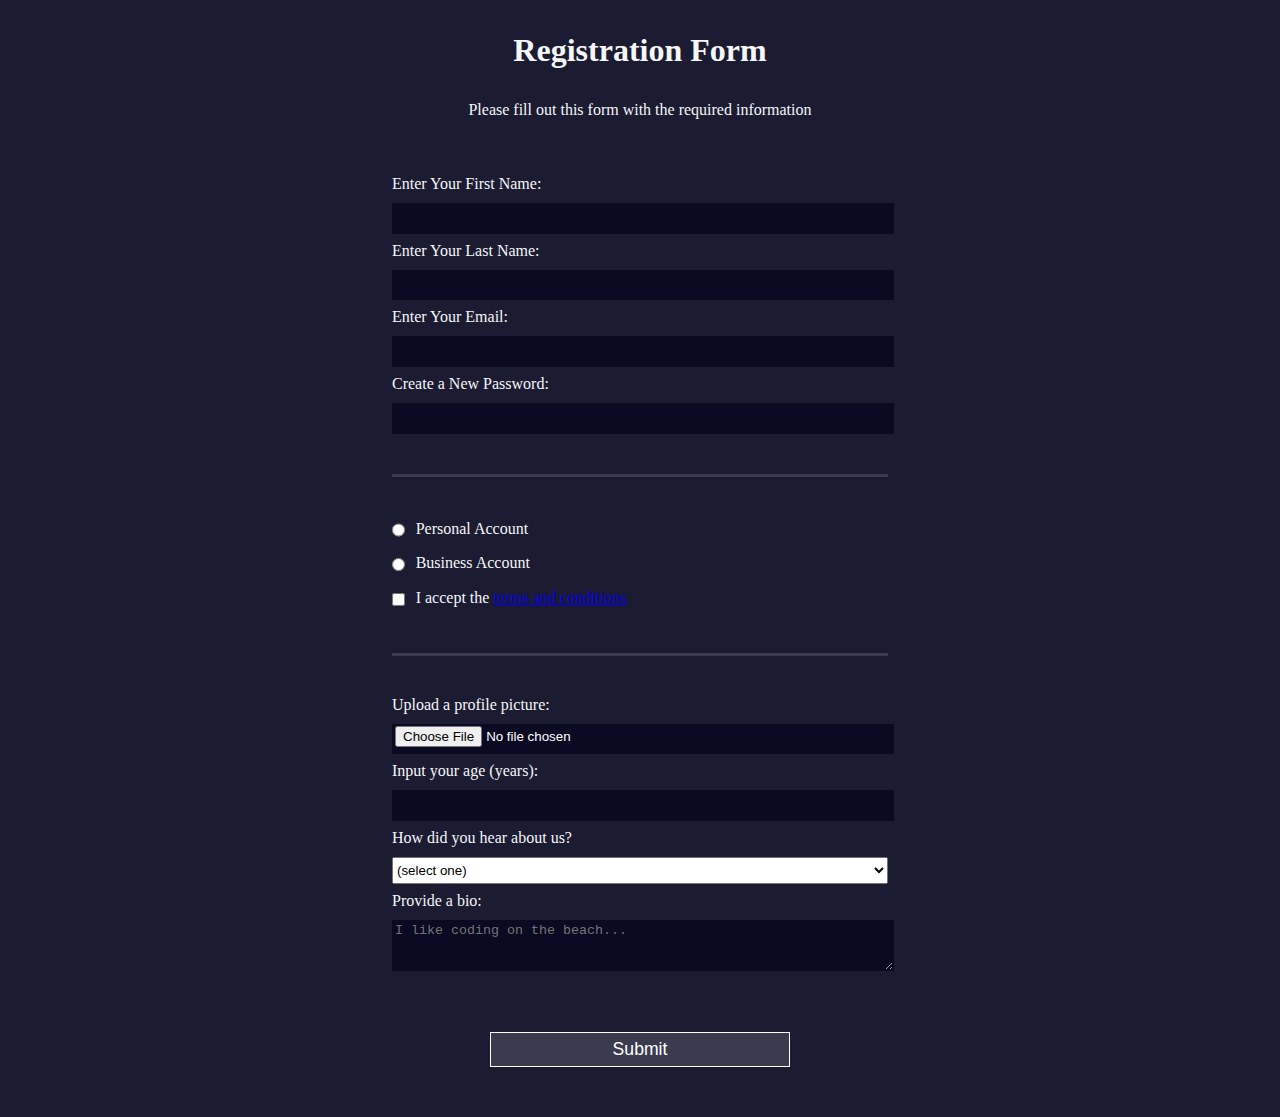
<file: unidad-01/form-registro/index.html>
<!DOCTYPE html>
<html lang="en">

<head>
    <meta charset="UTF-8">
    <title>Registration Form</title>
    <link rel="stylesheet" href="../form-registro/styles.css" />
</head>

<body>
    <h1>Registration Form</h1>
    <p>Please fill out this form with the required information</p>
    <form method="post" action='https://register-demo.freecodecamp.org'>
        <fieldset>
            <label for="first-name">Enter Your First Name: <input id="first-name" name="first-name" type="text"
                    required /></label>
            <label for="last-name">Enter Your Last Name: <input id="last-name" name="last-name" type="text"
                    required /></label>
            <label for="email">Enter Your Email: <input id="email" name="email" type="email" required /></label>
            <label for="new-password">Create a New Password: <input id="new-password" name="new-password"
                    type="password" pattern="[a-z0-5]{8,}" required /></label>
        </fieldset>
        <fieldset>
            <label for="personal-account"><input id="personal-account" type="radio" name="account-type"
                    class="inline" /> Personal Account</label>
            <label for="business-account"><input id="business-account" type="radio" name="account-type"
                    class="inline" /> Business Account</label>
            <label for="terms-and-conditions">
                <input id="terms-and-conditions" type="checkbox" required name="terms-and-conditions" class="inline" />
                I accept the <a href="https://www.freecodecamp.org/news/terms-of-service/">terms and conditions</a>
            </label>
        </fieldset>
        <fieldset>
            <label for="profile-picture">Upload a profile picture: <input id="profile-picture" type="file"
                    name="file" /></label>
            <label for="age">Input your age (years): <input id="age" type="number" name="age" min="13"
                    max="120" /></label>
            <label for="referrer">How did you hear about us?
                <select id="referrer" name="referrer">
                    <option value="">(select one)</option>
                    <option value="1">freeCodeCamp News</option>
                    <option value="2">freeCodeCamp YouTube Channel</option>
                    <option value="3">freeCodeCamp Forum</option>
                    <option value="4">Other</option>
                </select>
            </label>
            <label for="bio">Provide a bio:
                <textarea id="bio" name="bio" rows="3" cols="30" placeholder="I like coding on the beach..."></textarea>
            </label>
        </fieldset>
        <input type="submit" value="Submit" />
    </form>
</body>

</html>
</file>
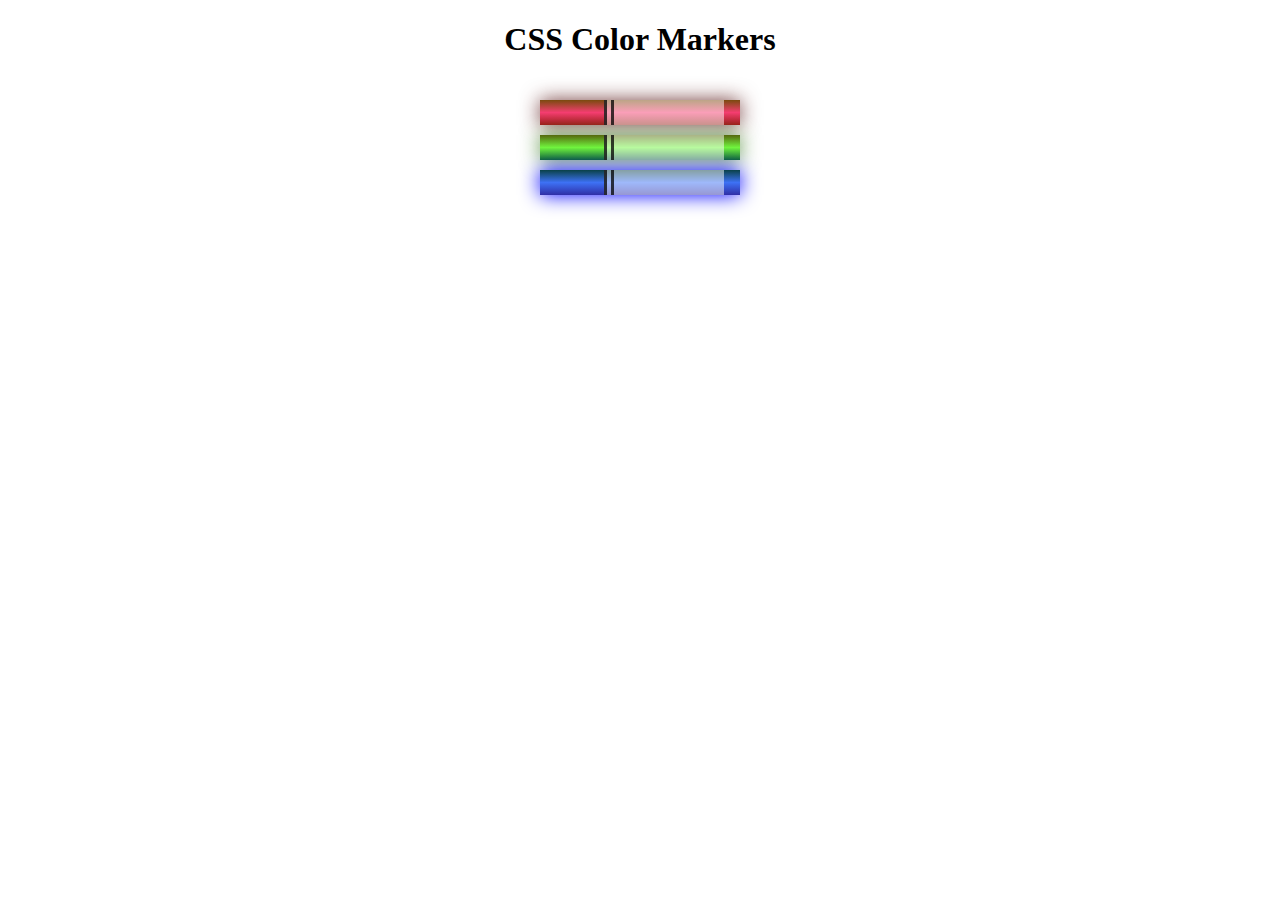
<file: unidad-01/marcadores-color/index.html>
<!DOCTYPE html>
<html lang="en">

<head>
    <meta charset="utf-8">
    <meta name="viewport" content="width=device-width, initial-scale=1.0">
    <title>Colored Markers</title>
    <link rel="stylesheet" href="../marcadores-color/styles.css">
</head>

<body>
    <h1>CSS Color Markers</h1>
    <div class="container">
        <div class="marker red">
            <div class="cap"></div>
            <div class="sleeve"></div>
        </div>
        <div class="marker green">
            <div class="cap"></div>
            <div class="sleeve"></div>
        </div>
        <div class="marker blue">
            <div class="cap"></div>
            <div class="sleeve"></div>
        </div>
    </div>
</body>

</html>
</file>
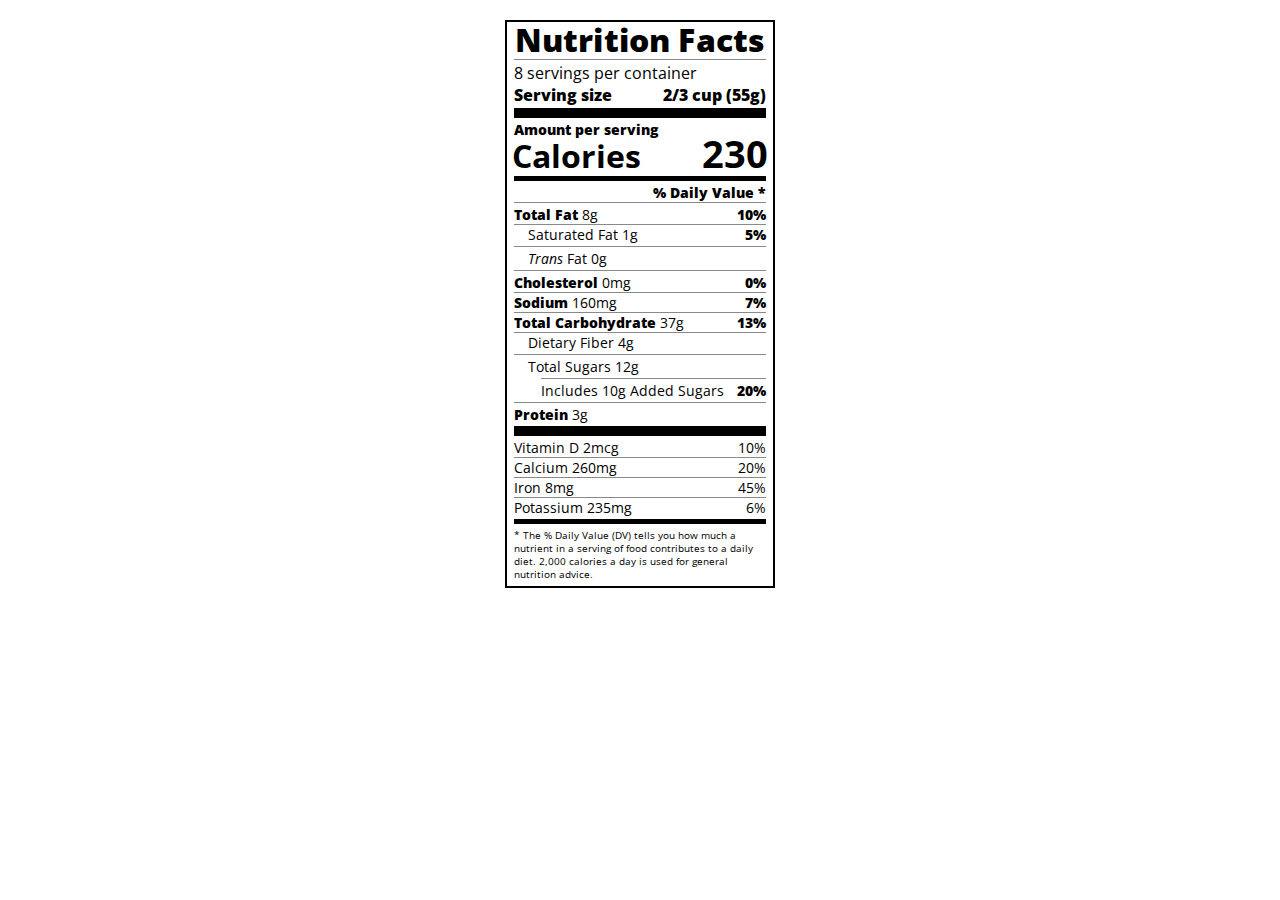
<file: unidad-02/etiqueta-nutricional/index.html>
<!DOCTYPE html>
<html lang="en">

<head>
    <meta charset="UTF-8">
    <title>Nutrition Label</title>
    <link href="https://fonts.googleapis.com/css?family=Open+Sans:400,700,800" rel="stylesheet">
    <link href="../etiqueta-nutricional/styles.css" rel="stylesheet">
</head>

<body>
    <div class="label">
        <header>
            <h1 class="bold">Nutrition Facts</h1>
            <div class="divider"></div>
            <p>8 servings per container</p>
            <p class="bold">Serving size <span class="right">2/3 cup (55g)</span></p>
        </header>
        <div class="divider lg"></div>
        <div class="calories-info">
            <p class="bold sm-text">Amount per serving</p>
            <h1>Calories <span class="right">230</span></h1>
        </div>
        <div class="divider md"></div>
        <div class="daily-value sm-text">
            <p class="right bold no-divider">% Daily Value *</p>
            <div class="divider"></div>
            <p><span class="bold">Total Fat</span> 8g <span class="bold right">10%</span></p>
            <p class="indent no-divider">Saturated Fat 1g <span class="bold right">5%</span></p>
            <div class="divider"></div>
            <p class="indent no-divider"><i>Trans</i> Fat 0g</p>
            <div class="divider"></div>
            <p><span class="bold">Cholesterol</span> 0mg <span class="right bold">0%</span></p>
            <p><span class="bold">Sodium</span> 160mg <span class="right bold">7%</span></p>
            <p><span class="bold">Total Carbohydrate</span> 37g <span class="right bold">13%</span></p>
            <p class="indent no-divider">Dietary Fiber 4g</p>
            <div class="divider"></div>
            <p class="indent no-divider">Total Sugars 12g</p>
            <div class="divider dbl-indent"></div>
            <p class="dbl-indent no-divider">Includes 10g Added Sugars <span class="right bold">20%</span>
            <div class="divider"></div>
            <p class="no-divider"><span class="bold">Protein</span> 3g</p>
            <div class="divider lg"></div>
            <p>Vitamin D 2mcg <span class="right">10%</span></p>
            <p>Calcium 260mg <span class="right">20%</span></p>
            <p>Iron 8mg <span class="right">45%</span></p>
            <p class="no-divider">Potassium 235mg <span class="right">6%</span></p>
        </div>
        <div class="divider md"></div>
        <p class="note">* The % Daily Value (DV) tells you how much a nutrient in a serving of food contributes to a
            daily diet. 2,000 calories a day is used for general nutrition advice.</p>
    </div>
</body>

</html>
</file>
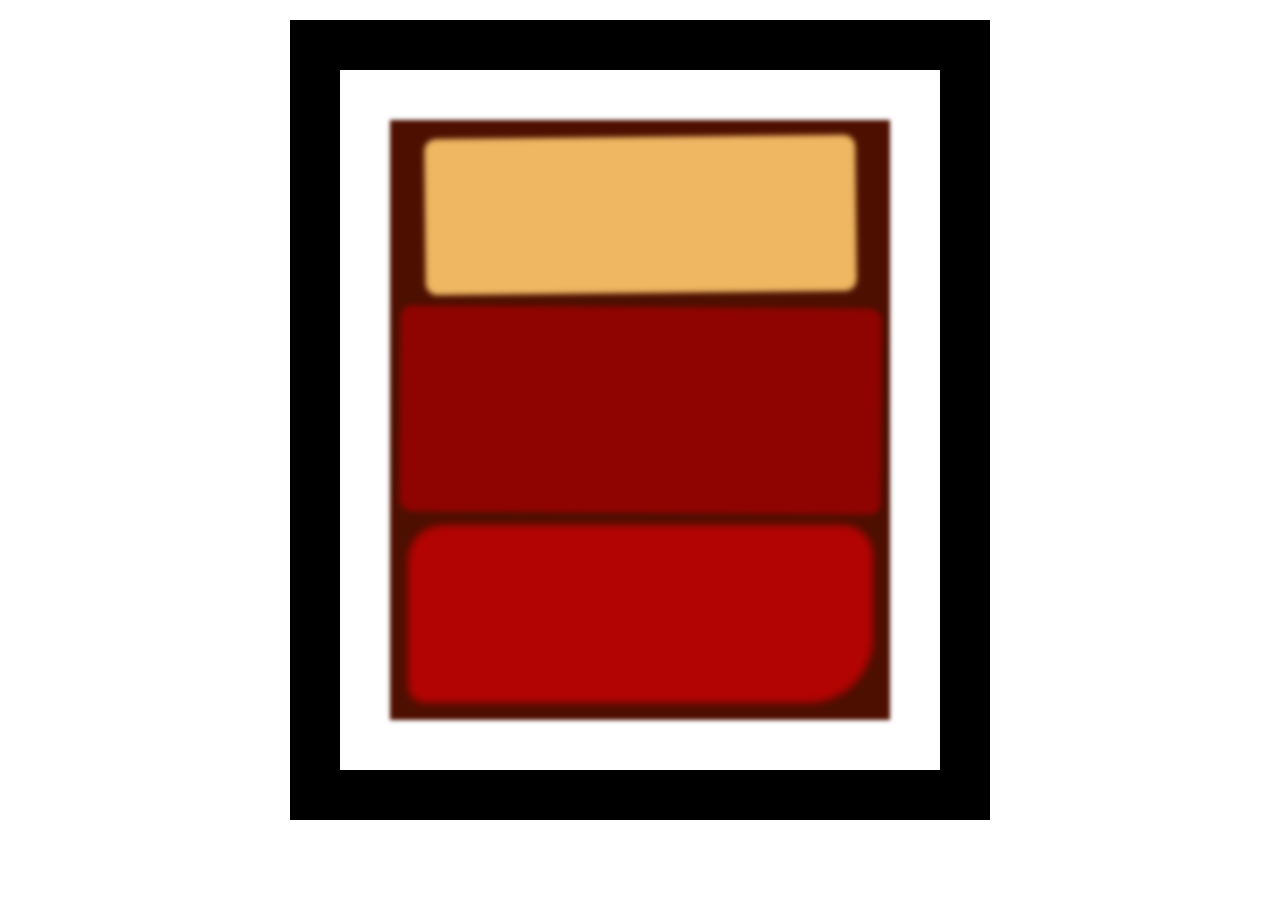
<file: unidad-02/pintura-rothko/index.html>
<!DOCTYPE html>
<html lang="en">

<head>
    <meta charset="UTF-8">
    <title>Rothko Painting</title>
    <link href="../pintura-rothko/styles.css" rel="stylesheet">
</head>

<body>
    <div class="frame">
        <div class="canvas">
            <div class="one"></div>
            <div class="two"></div>
            <div class="three"></div>
        </div>
    </div>
</body>

</html>
</file>
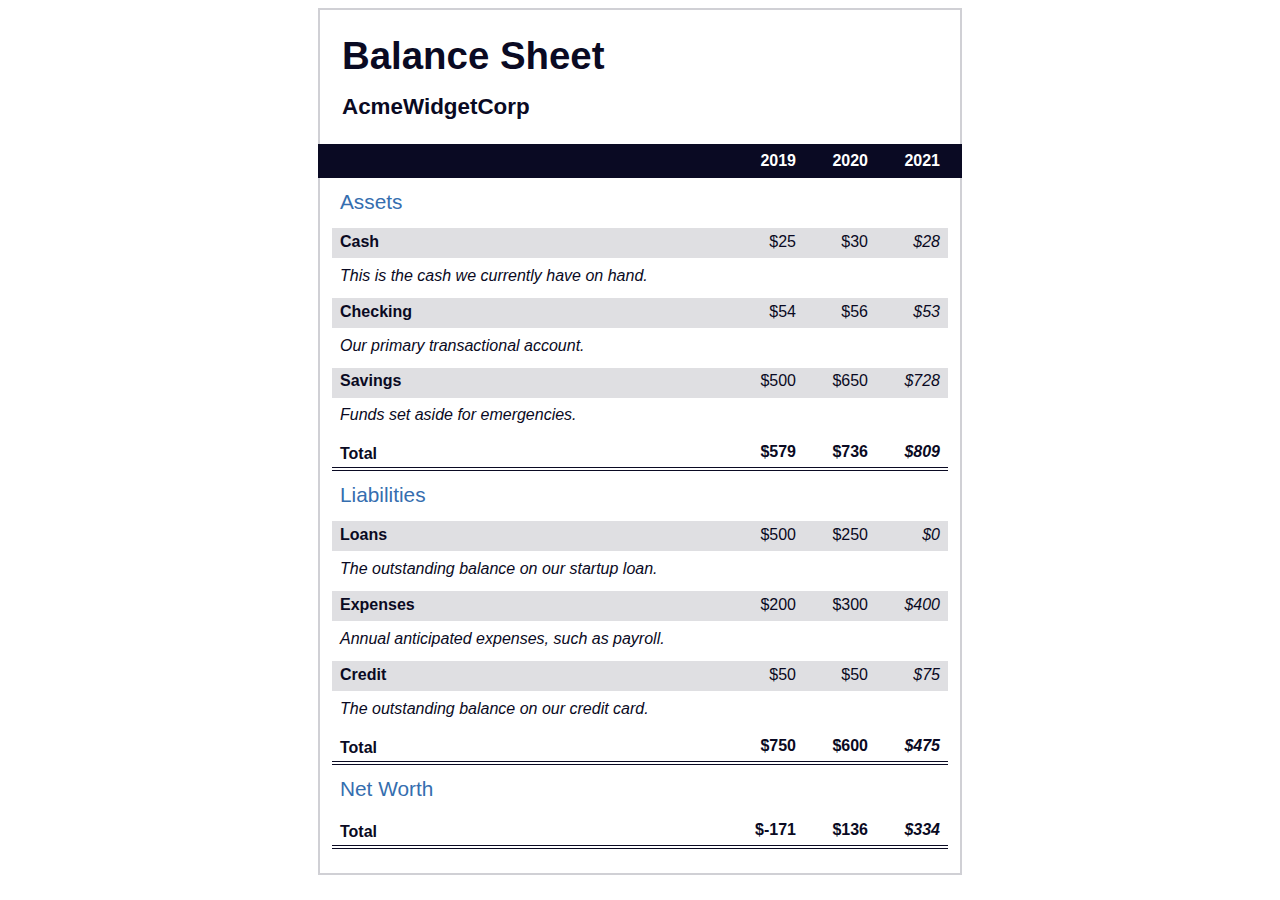
<file: unidad-03/balance-financiero/index.html>
<!DOCTYPE html>
<html lang="en">

<head>
    <meta charset="UTF-8">
    <meta name="viewport" content="width=device-width, initial-scale=1.0">
    <title>Balance Sheet</title>
    <link rel="stylesheet" href="./styles.css">
</head>

<body>
    <main>
        <section>
            <h1>
                <span class="flex">
                    <span>AcmeWidgetCorp</span>
                    <span>Balance Sheet</span>
                </span>
            </h1>
            <div id="years" aria-hidden="true">
                <span class="year">2019</span>
                <span class="year">2020</span>
                <span class="year">2021</span>
            </div>
            <div class="table-wrap">
                <table>
                    <caption>Assets</caption>
                    <thead>
                        <tr>
                            <td></td>
                            <th><span class="sr-only year">2019</span></th>
                            <th><span class="sr-only year">2020</span></th>
                            <th class="current"><span class="sr-only year">2021</span></th>
                        </tr>
                    </thead>
                    <tbody>
                        <tr class="data">
                            <th>Cash <span class="description">This is the cash we currently have on hand.</span></th>
                            <td>$25</td>
                            <td>$30</td>
                            <td class="current">$28</td>
                        </tr>
                        <tr class="data">
                            <th>Checking <span class="description">Our primary transactional account.</span></th>
                            <td>$54</td>
                            <td>$56</td>
                            <td class="current">$53</td>
                        </tr>
                        <tr class="data">
                            <th>Savings <span class="description">Funds set aside for emergencies.</span></th>
                            <td>$500</td>
                            <td>$650</td>
                            <td class="current">$728</td>
                        </tr>
                        <tr class="total">
                            <th>Total <span class="sr-only">Assets</span></th>
                            <td>$579</td>
                            <td>$736</td>
                            <td class="current">$809</td>
                        </tr>
                    </tbody>
                </table>
                <table>
                    <caption>Liabilities</caption>
                    <thead>
                        <tr>
                            <td></td>
                            <th><span class="sr-only">2019</span></th>
                            <th><span class="sr-only">2020</span></th>
                            <th><span class="sr-only">2021</span></th>
                        </tr>
                    </thead>
                    <tbody>
                        <tr class="data">
                            <th>Loans <span class="description">The outstanding balance on our startup loan.</span></th>
                            <td>$500</td>
                            <td>$250</td>
                            <td class="current">$0</td>
                        </tr>
                        <tr class="data">
                            <th>Expenses <span class="description">Annual anticipated expenses, such as payroll.</span>
                            </th>
                            <td>$200</td>
                            <td>$300</td>
                            <td class="current">$400</td>
                        </tr>
                        <tr class="data">
                            <th>Credit <span class="description">The outstanding balance on our credit card.</span></th>
                            <td>$50</td>
                            <td>$50</td>
                            <td class="current">$75</td>
                        </tr>
                        <tr class="total">
                            <th>Total <span class="sr-only">Liabilities</span></th>
                            <td>$750</td>
                            <td>$600</td>
                            <td class="current">$475</td>
                        </tr>
                    </tbody>
                </table>
                <table>
                    <caption>Net Worth</caption>
                    <thead>
                        <tr>
                            <td></td>
                            <th><span class="sr-only">2019</span></th>
                            <th><span class="sr-only">2020</span></th>
                            <th><span class="sr-only">2021</span></th>
                        </tr>
                    </thead>
                    <tbody>
                        <tr class="total">
                            <th>Total <span class="sr-only">Net Worth</span></th>
                            <td>$-171</td>
                            <td>$136</td>
                            <td class="current">$334</td>
                        </tr>
                    </tbody>
                </table>
            </div>
        </section>
    </main>
</body>

</html>
</file>
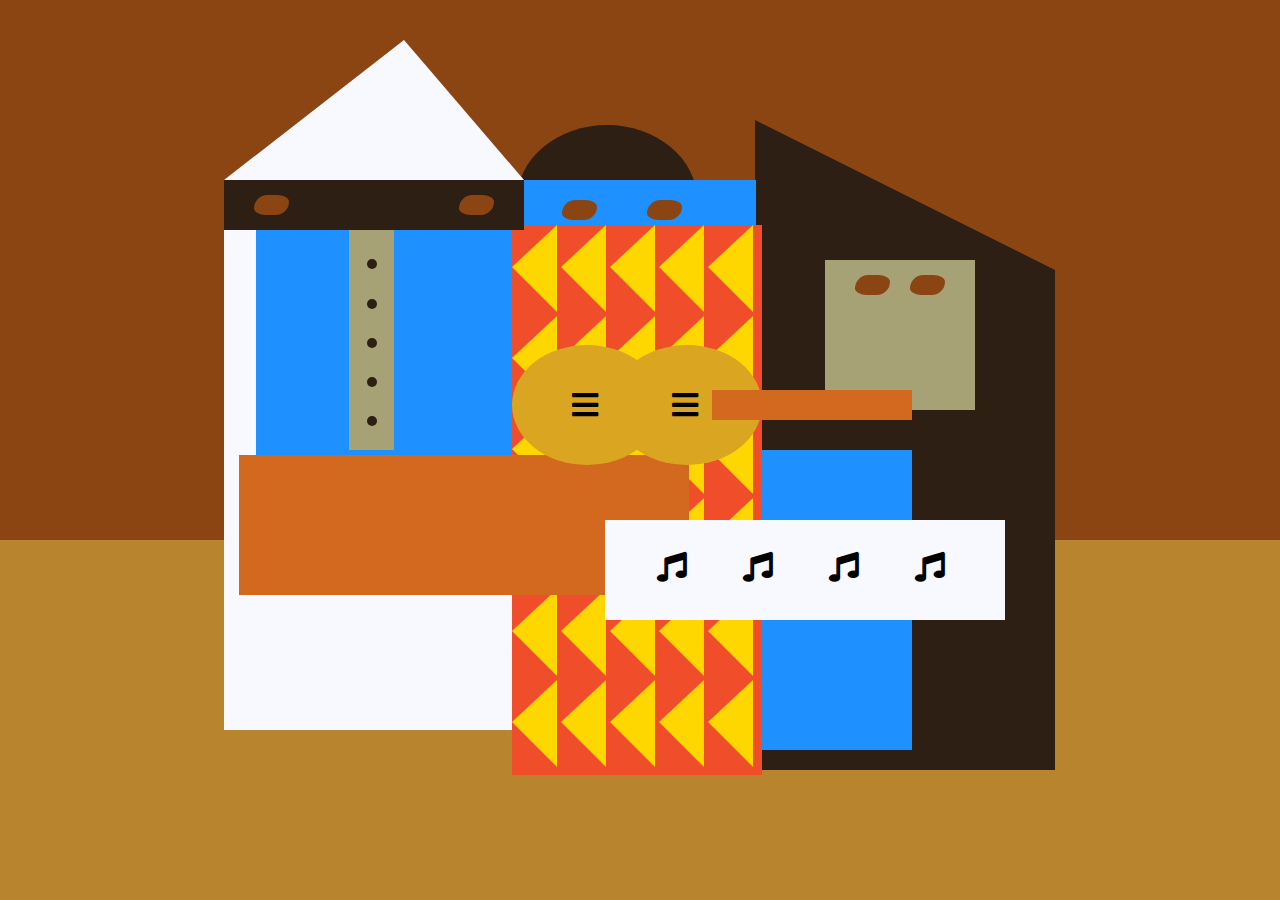
<file: unidad-03/pintura-picasso/index.html>
<!DOCTYPE html>
<html lang="en">

<head>
    <meta charset="utf-8">
    <title>Picasso Painting</title>
    <link rel="stylesheet" href="./styles.css" />
    <link rel="stylesheet" href="https://use.fontawesome.com/releases/v5.8.2/css/all.css">
</head>

<body>
    <div id="back-wall"></div>
    <div class="characters">
        <div id="offwhite-character">
            <div id="white-hat"></div>
            <div id="black-mask">
                <div class="eyes left"></div>
                <div class="eyes right"></div>
            </div>
            <div id="gray-instrument">
                <div class="black-dot"></div>
                <div class="black-dot"></div>
                <div class="black-dot"></div>
                <div class="black-dot"></div>
                <div class="black-dot"></div>
            </div>
            <div id="tan-table"></div>
        </div>
        <div id="black-character">
            <div id="black-hat"></div>
            <div id="gray-mask">
                <div class="eyes left"></div>
                <div class="eyes right"></div>
            </div>
            <div id="white-paper">
                <i class="fas fa-music"></i>
                <i class="fas fa-music"></i>
                <i class="fas fa-music"></i>
                <i class="fas fa-music"></i>
            </div>
        </div>
        <div class="blue" id="blue-left"></div>
        <div class="blue" id="blue-right"></div>
        <div id="orange-character">
            <div id="black-round-hat"></div>
            <div id="eyes-div">
                <div class="eyes left"></div>
                <div class="eyes right"></div>
            </div>
            <div id="triangles">
                <div class="triangle"></div>
                <div class="triangle"></div>
                <div class="triangle"></div>
                <div class="triangle"></div>
                <div class="triangle"></div>
                <div class="triangle"></div>
                <div class="triangle"></div>
                <div class="triangle"></div>
                <div class="triangle"></div>
                <div class="triangle"></div>
                <div class="triangle"></div>
                <div class="triangle"></div>
                <div class="triangle"></div>
                <div class="triangle"></div>
                <div class="triangle"></div>
                <div class="triangle"></div>
                <div class="triangle"></div>
                <div class="triangle"></div>
                <div class="triangle"></div>
                <div class="triangle"></div>
                <div class="triangle"></div>
                <div class="triangle"></div>
                <div class="triangle"></div>
                <div class="triangle"></div>
                <div class="triangle"></div>
                <div class="triangle"></div>
                <div class="triangle"></div>
                <div class="triangle"></div>
                <div class="triangle"></div>
                <div class="triangle"></div>
            </div>
            <div id="guitar">
                <div class="guitar" id="guitar-left">
                    <i class="fas fa-bars"></i>
                </div>
                <div class="guitar" id="guitar-right">
                    <i class="fas fa-bars"></i>
                </div>
                <div id="guitar-neck"></div>
            </div>
        </div>
    </div>
</body>

</html>
</file>
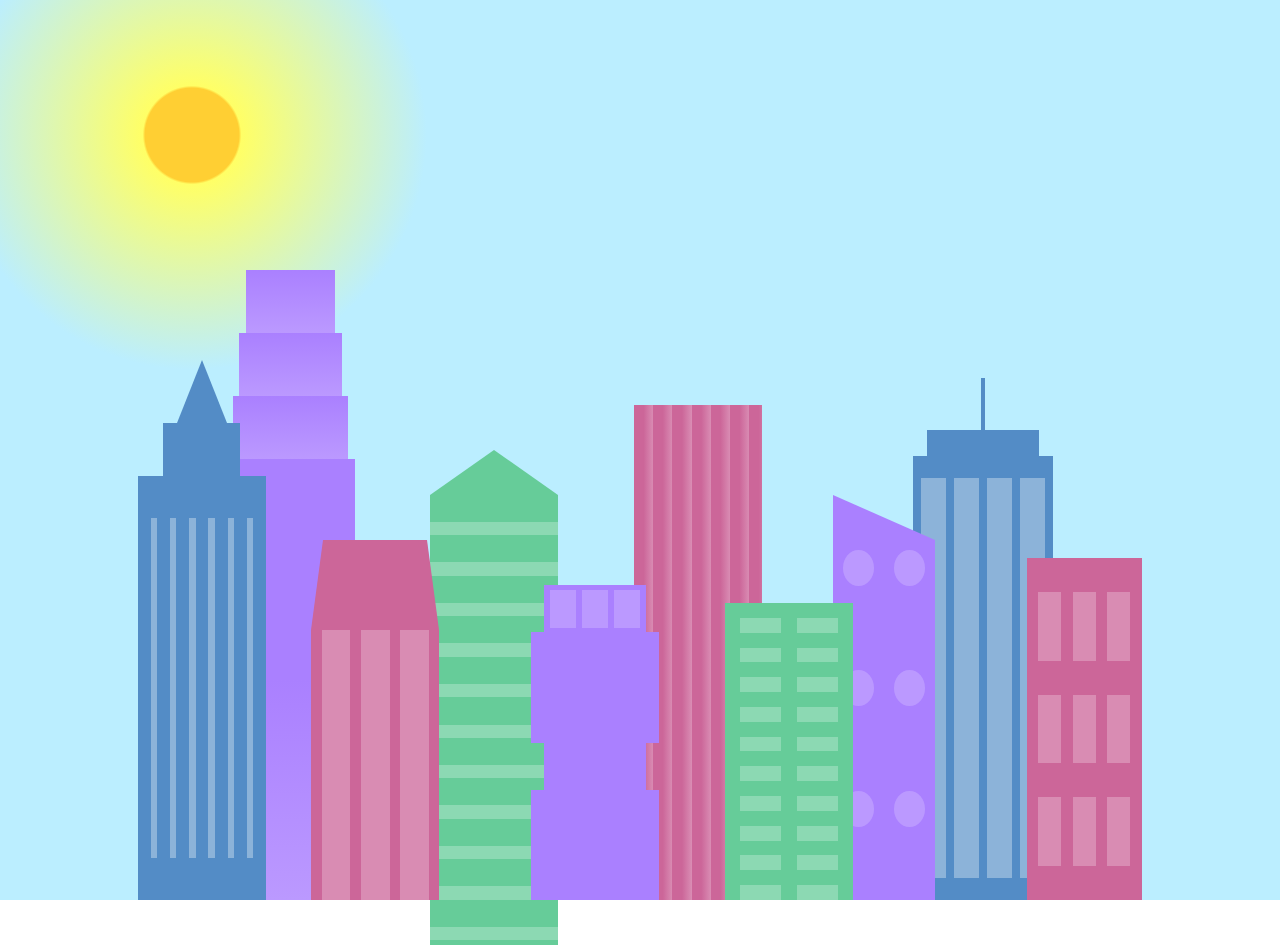
<file: unidad-04/ciudad/index.html>
<!DOCTYPE html>
<html lang="en">

<head>
    <meta charset="UTF-8">
    <title>City Skyline</title>
    <link href="styles.css" rel="stylesheet" />
</head>

<body>
    <div class="background-buildings sky">
        <div></div>
        <div></div>
        <div class="bb1 building-wrap">
            <div class="bb1a bb1-window"></div>
            <div class="bb1b bb1-window"></div>
            <div class="bb1c bb1-window"></div>
            <div class="bb1d"></div>
        </div>
        <div class="bb2">
            <div class="bb2a"></div>
            <div class="bb2b"></div>
        </div>
        <div class="bb3"></div>
        <div></div>
        <div class="bb4 building-wrap">
            <div class="bb4a"></div>
            <div class="bb4b"></div>
            <div class="bb4c window-wrap">
                <div class="bb4-window"></div>
                <div class="bb4-window"></div>
                <div class="bb4-window"></div>
                <div class="bb4-window"></div>
            </div>
        </div>
        <div></div>
        <div></div>
    </div>

    <div class="foreground-buildings">
        <div></div>
        <div></div>
        <div class="fb1 building-wrap">
            <div class="fb1a"></div>
            <div class="fb1b"></div>
            <div class="fb1c"></div>
        </div>
        <div class="fb2">
            <div class="fb2a"></div>
            <div class="fb2b window-wrap">
                <div class="fb2-window"></div>
                <div class="fb2-window"></div>
                <div class="fb2-window"></div>
            </div>
        </div>
        <div></div>
        <div class="fb3 building-wrap">
            <div class="fb3a window-wrap">
                <div class="fb3-window"></div>
                <div class="fb3-window"></div>
                <div class="fb3-window"></div>
            </div>
            <div class="fb3b"></div>
            <div class="fb3a"></div>
            <div class="fb3b"></div>
        </div>
        <div class="fb4">
            <div class="fb4a"></div>
            <div class="fb4b">
                <div class="fb4-window"></div>
                <div class="fb4-window"></div>
                <div class="fb4-window"></div>
                <div class="fb4-window"></div>
                <div class="fb4-window"></div>
                <div class="fb4-window"></div>
            </div>
        </div>
        <div class="fb5"></div>
        <div class="fb6"></div>
        <div></div>
        <div></div>
    </div>
</body>

</html>
</file>
<file: unidad-01/form-registro/styles.css>
body {
    width: 100%;
    height: 100vh;
    margin: 0;
    background-color: #1b1b32;
    color: #f5f6f7;
    font-family: Tahoma;
    font-size: 16px;
}

h1,
p {
    margin: 1em auto;
    text-align: center;
}

form {
    width: 60vw;
    max-width: 500px;
    min-width: 300px;
    margin: 0 auto;
    padding-bottom: 2em;
}

fieldset {
    border: none;
    padding: 2rem 0;
    border-bottom: 3px solid #3b3b4f;
}

fieldset:last-of-type {
    border-bottom: none;
}

label {
    display: block;
    margin: 0.5rem 0;
}

input,
textarea,
select {
    margin: 10px 0 0 0;
    width: 100%;
    min-height: 2em;
}

input,
textarea {
    background-color: #0a0a23;
    border: 1px solid #0a0a23;
    color: #ffffff;
}

.inline {
    width: unset;
    margin: 0 0.5em 0 0;
    vertical-align: middle;
}

input[type="submit"] {
    display: block;
    width: 60%;
    margin: 1em auto;
    height: 2em;
    font-size: 1.1rem;
    background-color: #3b3b4f;
    border-color: white;
    min-width: 300px;
}

input[type="file"] {
    padding: 1px 2px;
}
</file>
<file: unidad-01/marcadores-color/styles.css>
h1 {
    text-align: center;
}

.container {
    background-color: rgb(255, 255, 255);
    padding: 10px 0;
}

.marker {
    width: 200px;
    height: 25px;
    margin: 10px auto;
}

.cap {
    width: 60px;
    height: 25px;
}

.sleeve {
    width: 110px;
    height: 25px;
    background-color: rgba(255, 255, 255, 0.5);
    border-left: 10px double rgba(0, 0, 0, 0.75);
}

.cap,
.sleeve {
    display: inline-block;
}

.red {
    background: linear-gradient(rgb(122, 74, 14), rgb(245, 62, 113), rgb(162, 27, 27));
    box-shadow: 0 0 20px 0 rgba(83, 14, 14, 0.8);
}

.green {
    background: linear-gradient(#55680D, #71F53E, #116C31);
    box-shadow: 0 0 20px 0 #3B7E20CC;
}

.blue {
    background: linear-gradient(hsl(186, 76%, 16%), hsl(223, 90%, 60%), hsl(240, 56%, 42%));
    box-shadow: 0 0 20px 0 blue;
}
</file>
<file: unidad-02/etiqueta-nutricional/styles.css>
* {
    box-sizing: border-box;
}

html {
    font-size: 16px;
}

body {
    font-family: 'Open Sans', sans-serif;
}

.label {
    border: 2px solid black;
    width: 270px;
    margin: 20px auto;
    padding: 0 7px;
}

header h1 {
    text-align: center;
    margin: -4px 0;
    letter-spacing: 0.15px
}

p {
    margin: 0;
}

.divider {
    border-bottom: 1px solid #888989;
    margin: 2px 0;
    clear: right;
}

.bold {
    font-weight: 800;
}

.right {
    float: right;
}

.lg {
    height: 10px;
}

.lg,
.md {
    background-color: black;
    border: 0;
}

.md {
    height: 5px;
}

.sm-text {
    font-size: 0.85rem;
}

.calories-info h1 {
    margin: -5px -2px;
    overflow: hidden;
}

.calories-info span {
    font-size: 1.2em;
    margin-top: -7px;
}

.indent {
    margin-left: 1em;
}

.dbl-indent {
    margin-left: 2em;
}

.daily-value p:not(.no-divider) {
    border-bottom: 1px solid #888989;
}

.note {
    font-size: 0.6rem;
    margin: 5px 0;
}
</file>
<file: unidad-02/pintura-rothko/styles.css>
.canvas {
    width: 500px;
    height: 600px;
    background-color: #4d0f00;
    overflow: hidden;
    filter: blur(2px);
}

.frame {
    border: 50px solid black;
    width: 500px;
    padding: 50px;
    margin: 20px auto;
}

.one {
    width: 425px;
    height: 150px;
    background-color: #efb762;
    margin: 20px auto;
    box-shadow: 0 0 3px 3px #efb762;
    border-radius: 9px;
    transform: rotate(-0.6deg);
}

.two {
    width: 475px;
    height: 200px;
    background-color: #8f0401;
    margin: 0 auto 20px;
    box-shadow: 0 0 3px 3px #8f0401;
    border-radius: 8px 10px;
    transform: rotate(0.4deg);
}

.one,
.two {
    filter: blur(1px);
}

.three {
    width: 91%;
    height: 28%;
    background-color: #b20403;
    margin: auto;
    filter: blur(2px);
    box-shadow: 0 0 5px 5px #b20403;
    border-radius: 30px 25px 60px 12px;
}
</file>
<file: unidad-03/balance-financiero/styles.css>
span[class~="sr-only"] {
    border: 0 !important;
    clip: rect(1px, 1px, 1px, 1px) !important;
    clip-path: inset(50%) !important;
    -webkit-clip-path: inset(50%) !important;
    height: 1px !important;
    width: 1px !important;
    position: absolute !important;
    overflow: hidden !important;
    white-space: nowrap !important;
    padding: 0 !important;
    margin: -1px !important;
}

html {
    box-sizing: border-box;
}

body {
    font-family: sans-serif;
    color: #0a0a23;
}

h1 {
    max-width: 37.25rem;
    margin: 0 auto;
    padding: 1.5rem 1.25rem;
}

h1 .flex {
    display: flex;
    flex-direction: column-reverse;
    gap: 1rem;
}

h1 .flex span:first-of-type {
    font-size: 0.7em;
}

h1 .flex span:last-of-type {
    font-size: 1.2em;
}

section {
    max-width: 40rem;
    margin: 0 auto;
    border: 2px solid #d0d0d5;
}

#years {
    display: flex;
    justify-content: flex-end;
    position: sticky;
    top: 0;
    background: #0a0a23;
    color: #fff;
    z-index: 999;
    padding: 0.5rem calc(1.25rem + 2px) 0.5rem 0;
    margin: 0 -2px;
}

#years span[class] {
    font-weight: bold;
    width: 4.5rem;
    text-align: right;
}

.table-wrap {
    padding: 0 0.75rem 1.5rem 0.75rem;
}

table {
    border-collapse: collapse;
    border: 0;
    width: 100%;
    position: relative;
    margin-top: 3rem;
}

table caption {
    color: #356eaf;
    font-size: 1.3em;
    font-weight: normal;
    position: absolute;
    top: -2.25rem;
    left: 0.5rem;
}

tbody td {
    width: 100vw;
    min-width: 4rem;
    max-width: 4rem;
}

tbody th {
    width: calc(100% - 12rem);
}

tr[class="total"] {
    border-bottom: 4px double #0a0a23;
    font-weight: bold;
}

tr[class="total"] th {
    text-align: left;
    padding: 0.5rem 0 0.25rem 0.5rem;
}

tr.total td {
    text-align: right;
    padding: 0 0.25rem;
}

tr.total td:nth-of-type(3) {
    padding-right: 0.5rem;
}

tr.total:hover {
    background-color: #99c9ff;
}

td.current {
    font-style: italic;
}

tr.data {
    background-image: linear-gradient(to bottom, #dfdfe2 1.845rem, white 1.845rem);
}

tr.data th {
    text-align: left;
    padding-top: 0.3rem;
    padding-left: 0.5rem;
}

tr.data th .description {
    display: block;
    font-weight: normal;
    font-style: italic;
    padding: 1rem 0 0.75rem;
    margin-right: -13.5rem;
}

tr.data td {
    vertical-align: top;
    padding: 0.3rem 0.25rem 0;
    text-align: right;
}

tr.data td:last-of-type {
    padding-right: 0.5rem;
}
</file>
<file: unidad-03/pintura-picasso/styles.css>
body {
    background-color: rgb(184, 132, 46);
}

#back-wall {
    background-color: #8B4513;
    width: 100%;
    height: 60%;
    position: absolute;
    top: 0;
    left: 0;
    z-index: -1;
}

#offwhite-character {
    width: 300px;
    height: 550px;
    background-color: GhostWhite;
    position: absolute;
    top: 20%;
    left: 17.5%;
}

#white-hat {
    width: 0;
    height: 0;
    border-style: solid;
    border-width: 0 120px 140px 180px;
    border-top-color: transparent;
    border-right-color: transparent;
    border-bottom-color: GhostWhite;
    border-left-color: transparent;
    position: absolute;
    top: -140px;
    left: 0;
}

#black-mask {
    width: 100%;
    height: 50px;
    background-color: rgb(45, 31, 19);
    position: absolute;
    top: 0;
    left: 0;
    z-index: 1;
}

#gray-instrument {
    width: 15%;
    height: 40%;
    background-color: rgb(167, 162, 117);
    position: absolute;
    top: 50px;
    left: 125px;
    z-index: 1;
}

.black-dot {
    width: 10px;
    height: 10px;
    background-color: rgb(45, 31, 19);
    border-radius: 50%;
    display: block;
    margin: auto;
    margin-top: 65%;
}

#tan-table {
    width: 450px;
    height: 140px;
    background-color: #D2691E;
    position: absolute;
    top: 275px;
    left: 15px;
    z-index: 1;
}

#black-character {
    width: 300px;
    height: 500px;
    background-color: rgb(45, 31, 19);
    position: absolute;
    top: 30%;
    left: 59%;
}

#black-hat {
    width: 0;
    height: 0;
    border-style: solid;
    border-width: 150px 0 0 300px;
    border-top-color: transparent;
    border-right-color: transparent;
    border-bottom-color: transparent;
    border-left-color: rgb(45, 31, 19);
    position: absolute;
    top: -150px;
    left: 0;
}

#gray-mask {
    width: 150px;
    height: 150px;
    background-color: rgb(167, 162, 117);
    position: absolute;
    top: -10px;
    left: 70px;
}

#white-paper {
    width: 400px;
    height: 100px;
    background-color: GhostWhite;
    position: absolute;
    top: 250px;
    left: -150px;
    z-index: 1;
}

.fa-music {
    display: inline-block;
    margin-top: 8%;
    margin-left: 13%;
}

.blue {
    background-color: #1E90FF;
}

#blue-left {
    width: 500px;
    height: 300px;
    position: absolute;
    top: 20%;
    left: 20%;
}

#blue-right {
    width: 400px;
    height: 300px;
    position: absolute;
    top: 50%;
    left: 40%;
}

#orange-character {
    width: 250px;
    height: 550px;
    background-color: rgb(240, 78, 42);
    position: absolute;
    top: 25%;
    left: 40%;
}

#black-round-hat {
    width: 180px;
    height: 150px;
    background-color: rgb(45, 31, 19);
    border-radius: 50%;
    position: absolute;
    top: -100px;
    left: 5px;
    z-index: -1;
}

#eyes-div {
    width: 180px;
    height: 50px;
    position: absolute;
    top: -40px;
    left: 20px;
    z-index: 3;
}

#triangles {
    width: 250px;
    height: 550px;
}

.triangle {
    width: 0;
    height: 0;
    border-style: solid;
    border-width: 42px 45px 45px 0;
    border-top-color: transparent;
    border-right-color: Gold;
    /* yellow */
    border-bottom-color: transparent;
    border-left-color: transparent;
    display: inline-block;
}

#guitar {
    width: 100%;
    height: 100px;
    position: absolute;
    top: 120px;
    left: 0px;
    z-index: 3;
}

.guitar {
    width: 150px;
    height: 120px;
    background-color: Goldenrod;
    border-radius: 50%;
}

#guitar-left {
    position: absolute;
    left: 0px;
}

#guitar-right {
    position: absolute;
    left: 100px;
}

.fa-bars {
    display: block;
    margin-top: 30%;
    margin-left: 40%;
}

#guitar-neck {
    width: 200px;
    height: 30px;
    background-color: #D2691E;
    position: absolute;
    top: 45px;
    left: 200px;
    z-index: 3;
}

.eyes {
    width: 35px;
    height: 20px;
    background-color: #8B4513;
    border-radius: 20px 50%;
}

.right {
    position: absolute;
    top: 15px;
    right: 30px;
}

.left {
    position: absolute;
    top: 15px;
    left: 30px;
}

.fas {
    font-size: 30px;
}
</file>
<file: unidad-04/ciudad/styles.css>
:root {
    --building-color1: #aa80ff;
    --building-color2: #66cc99;
    --building-color3: #cc6699;
    --building-color4: #538cc6;
    --window-color1: #bb99ff;
    --window-color2: #8cd9b3;
    --window-color3: #d98cb3;
    --window-color4: #8cb3d9;
}

* {
    box-sizing: border-box;
}

body {
    height: 100vh;
    margin: 0;
    overflow: hidden;
}

.background-buildings,
.foreground-buildings {
    width: 100%;
    height: 100%;
    display: flex;
    align-items: flex-end;
    justify-content: space-evenly;
    position: absolute;
    top: 0;
}

.building-wrap {
    display: flex;
    flex-direction: column;
    align-items: center;
}

.window-wrap {
    display: flex;
    align-items: center;
    justify-content: space-evenly;
}

.sky {
    background: radial-gradient(closest-corner circle at 15% 15%,
            #ffcf33,
            #ffcf33 20%,
            #ffff66 21%,
            #bbeeff 100%);
}

/* BACKGROUND BUILDINGS - "bb" stands for "background building" */
.bb1 {
    width: 10%;
    height: 70%;
}

.bb1a {
    width: 70%;
}

.bb1b {
    width: 80%;
}

.bb1c {
    width: 90%;
}

.bb1d {
    width: 100%;
    height: 70%;
    background: linear-gradient(var(--building-color1) 50%,
            var(--window-color1));
}

.bb1-window {
    height: 10%;
    background: linear-gradient(var(--building-color1),
            var(--window-color1));
}

.bb2 {
    width: 10%;
    height: 50%;
}

.bb2a {
    border-bottom: 5vh solid var(--building-color2);
    border-left: 5vw solid transparent;
    border-right: 5vw solid transparent;
}

.bb2b {
    width: 100%;
    height: 100%;
    background: repeating-linear-gradient(var(--building-color2),
            var(--building-color2) 6%,
            var(--window-color2) 6%,
            var(--window-color2) 9%);
}

.bb3 {
    width: 10%;
    height: 55%;
    background: repeating-linear-gradient(90deg,
            var(--building-color3),
            var(--building-color3),
            var(--window-color3) 15%);
}

.bb4 {
    width: 11%;
    height: 58%;
}

.bb4a {
    width: 3%;
    height: 10%;
    background-color: var(--building-color4);
}

.bb4b {
    width: 80%;
    height: 5%;
    background-color: var(--building-color4);
}

.bb4c {
    width: 100%;
    height: 85%;
    background-color: var(--building-color4);
}

.bb4-window {
    width: 18%;
    height: 90%;
    background-color: var(--window-color4);
}

/* FOREGROUND BUILDINGS - "fb" stands for "foreground building" */
.fb1 {
    width: 10%;
    height: 60%;
}

.fb1a {
    border-bottom: 7vh solid var(--building-color4);
    border-left: 2vw solid transparent;
    border-right: 2vw solid transparent;
}

.fb1b {
    width: 60%;
    height: 10%;
    background-color: var(--building-color4);
}

.fb1c {
    width: 100%;
    height: 80%;
    background: repeating-linear-gradient(90deg,
            var(--building-color4),
            var(--building-color4) 10%,
            transparent 10%,
            transparent 15%),
        repeating-linear-gradient(var(--building-color4),
            var(--building-color4) 10%,
            var(--window-color4) 10%,
            var(--window-color4) 90%);
}

.fb2 {
    width: 10%;
    height: 40%;
}

.fb2a {
    width: 100%;
    border-bottom: 10vh solid var(--building-color3);
    border-left: 1vw solid transparent;
    border-right: 1vw solid transparent;
}

.fb2b {
    width: 100%;
    height: 75%;
    background-color: var(--building-color3);
}

.fb2-window {
    width: 22%;
    height: 100%;
    background-color: var(--window-color3);
}

.fb3 {
    width: 10%;
    height: 35%;
}

.fb3a {
    width: 80%;
    height: 15%;
    background-color: var(--building-color1);
}

.fb3b {
    width: 100%;
    height: 35%;
    background-color: var(--building-color1);
}

.fb3-window {
    width: 25%;
    height: 80%;
    background-color: var(--window-color1);
}

.fb4 {
    width: 8%;
    height: 45%;
    position: relative;
    left: 10%;
}

.fb4a {
    border-top: 5vh solid transparent;
    border-left: 8vw solid var(--building-color1);
}

.fb4b {
    width: 100%;
    height: 89%;
    background-color: var(--building-color1);
    display: flex;
    flex-wrap: wrap;
}

.fb4-window {
    width: 30%;
    height: 10%;
    border-radius: 50%;
    background-color: var(--window-color1);
    margin: 10%;
}

.fb5 {
    width: 10%;
    height: 33%;
    position: relative;
    right: 10%;
    background: repeating-linear-gradient(var(--building-color2),
            var(--building-color2) 5%,
            transparent 5%,
            transparent 10%),
        repeating-linear-gradient(90deg,
            var(--building-color2),
            var(--building-color2) 12%,
            var(--window-color2) 12%,
            var(--window-color2) 44%);
}

.fb6 {
    width: 9%;
    height: 38%;
    background: repeating-linear-gradient(90deg,
            var(--building-color3),
            var(--building-color3) 10%,
            transparent 10%,
            transparent 30%),
        repeating-linear-gradient(var(--building-color3),
            var(--building-color3) 10%,
            var(--window-color3) 10%,
            var(--window-color3) 30%);
}

@media (max-width: 1000px) {
    :root {
        --building-color1: #000;
        --building-color2: #000;
        --building-color3: #000;
        --building-color4: #000;
        --window-color1: #777;
        --window-color2: #777;
        --window-color3: #777;
        --window-color4: #777;
    }

    .sky {
        background: radial-gradient(closest-corner circle at 15% 15%,
                #ccc,
                #ccc 20%,
                #445 21%,
                #223 100%);
    }
}
</file>
